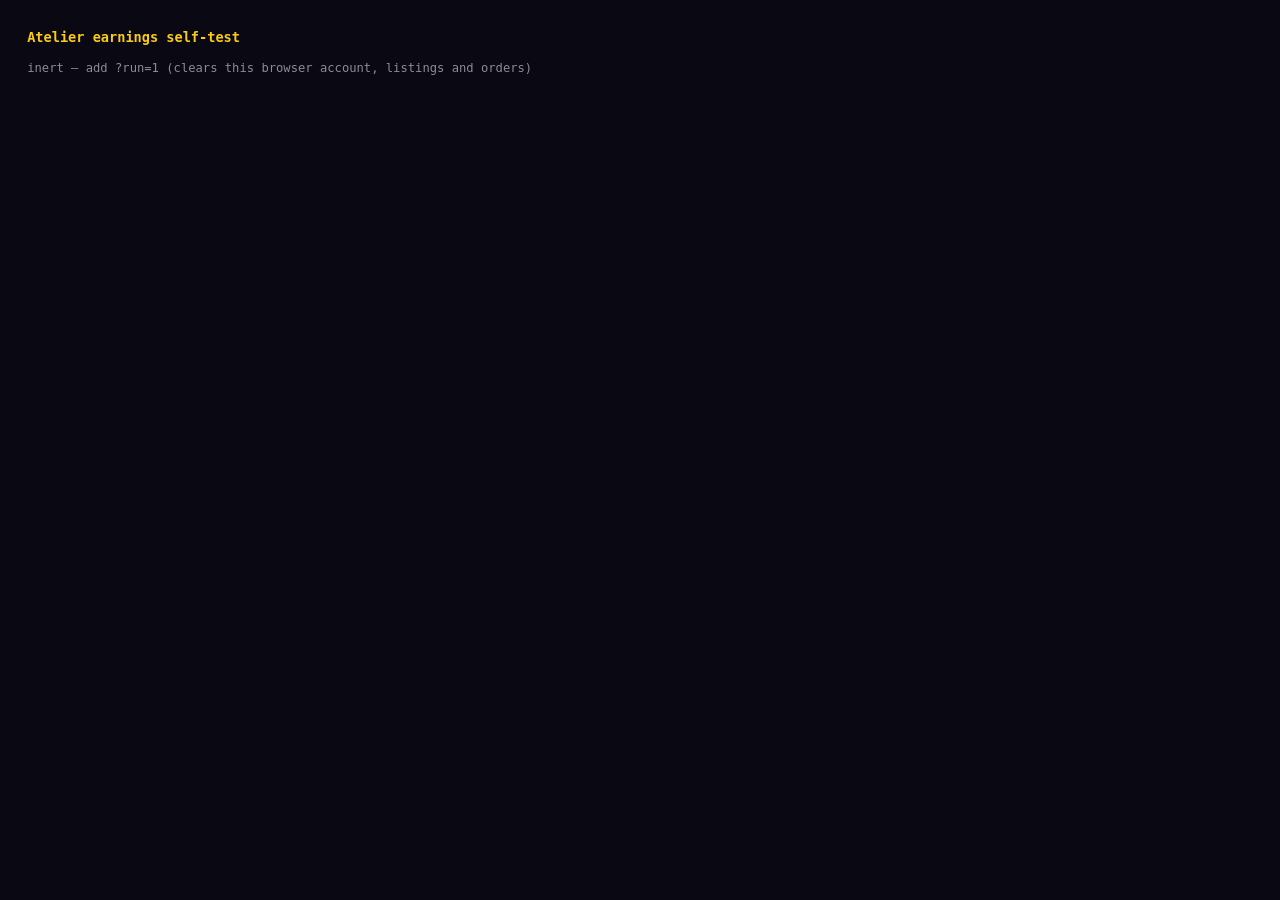
<file: store/_atelier_test.html>
<!DOCTYPE html>
<html lang="en"><head><meta charset="UTF-8"><title>Atelier earnings self-test</title><meta name="robots" content="noindex">
<style>body{background:#0a0812;color:#ededef;font-family:ui-monospace,monospace;padding:1.2rem;line-height:1.55;font-size:.76rem}
h1{font-size:.85rem;color:#facc15;margin:0 0 .7rem}.pass{color:#86efac}.fail{color:#fca5a5}.dim{color:#8a8d94}
iframe{width:1px;height:1px;opacity:0;border:0;position:absolute;left:-9999px}</style></head>
<body>
<h1>Atelier earnings self-test</h1>
<div id="out">running…</div>
<iframe id="atl"></iframe>

<script>
window.addEventListener('error', e => { const o=document.getElementById('out'); if(o) o.innerHTML='<div class="fail">ERROR '+(e.message||e.type)+'</div>'; document.body.dataset.result='ERROR'; });
window.addEventListener('unhandledrejection', e => { const o=document.getElementById('out'); const m=(e.reason&&(e.reason.message||e.reason))||'rejected'; if(o) o.innerHTML='<div class="fail">REJECTED '+String(m).slice(0,200)+'</div>'; document.body.dataset.result='REJECTED'; });
</script>
<script src="/assets/account.js"></script>
<script type="module">
import { DEFAULT_SPLIT } from '/assets/split.js';

const out=document.getElementById('out'), lines=[]; let pass=0, fail=0;
const check=(l,c,d)=>{ if(c){pass++;lines.push('PASS  '+l+(d?'  '+d:''));} else {fail++;lines.push('FAIL  '+l+(d?'  '+d:''));} };

if (!location.search.includes('run=1')) {
  out.innerHTML='<div class="dim">inert — add ?run=1 (clears this browser account, listings and orders)</div>';
  document.body.dataset.result='IDLE';
} else {
  ['eh_sanctum_buyer_account','eh_registered_buyers_dir','epinoia_custom_products_v3','eh_vault_orders'].forEach(k=>localStorage.removeItem(k));
  const me={id:'EH-ATL-1',name:'Mark Test',email:'mark@test.local',phone:'+61 0',password:'x'};
  localStorage.setItem('eh_registered_buyers_dir',JSON.stringify({'mark@test.local':me}));
  localStorage.setItem('eh_sanctum_buyer_account',JSON.stringify(me));
  const acc=await window.EpinoiaAccount.becomeCreator('mark-maker');

  const mk=async (id,title,price)=>{ const l={id,title,price,split:DEFAULT_SPLIT,owner:acc.id,creatorHandle:'mark-maker',
      provenance:{root:'0x'+id.replace(/[^a-f0-9]/g,'').padEnd(64,'0').slice(0,64),facets:{who:'M',what:title,when:'2026-10-25',why:'t',where:'h',how:'x'},missing:[]}};
    const p=await window.EpinoiaAccount.sign(l); return {...l,signature:p}; };

  const a=await mk('pendant-a','Pendant A',45);
  const b=await mk('pendant-b','Pendant B',30);
  localStorage.setItem('epinoia_custom_products_v3',JSON.stringify([a,b]));

  const orders=[
    {invoiceId:'INV-A',date:'2026-10-25',items:[{...a,qty:2}],total:90,proofs:[{id:a.id,title:a.title,root:a.provenance.root,signedBy:a.signature.did,listing:a}]},
    {invoiceId:'INV-B',date:'2026-10-25',items:[{...b,qty:1}],total:30,proofs:[{id:b.id,title:b.title,root:b.provenance.root,signedBy:b.signature.did,listing:b}]},
    {invoiceId:'INV-C',date:'2026-10-25',items:[{id:'foreign',title:'Not Mine',price:99,qty:1,owner:'EH-SOMEONE-ELSE'}],total:99,proofs:[]}
  ];
  localStorage.setItem('eh_vault_orders',JSON.stringify(orders));

  const frame=document.getElementById('atl');
  await new Promise(r=>{ frame.onload=r; frame.src='/store/creator.html'; setTimeout(r,9000); });
  const d=frame.contentDocument, h=d?d.documentElement.innerHTML:'';

  check('atelier rendered', h.includes('Your earnings'), '');
  check('your share is maker-only: $96.00', h.includes('$96.00'), '80% of $120');
  check('gross sales $120.00 (foreign order excluded)', h.includes('$120.00'), '');
  check('units sold = 3', /<b>3<\/b>\s*<span>units sold/i.test(h) || h.includes('>3</b><span>units sold'), '');
  check('per-listing rows present', h.includes('Pendant A') && h.includes('Pendant B'), '');
  check('foreign listing excluded', !h.includes('Not Mine'), '');
  check('listings show a price (price vs priceCents)', h.includes('$45.00') && h.includes('$30.00'), '');
  check('honest about browser-local orders', /browser/i.test(h) && /server ledger/i.test(h), '');
  check('catalogue value is the sum of listing prices ($75.00)', h.includes('$75.00'), '45 + 30');
  check('order count is labelled as device-local', /orders on device/i.test(h), '');

  out.innerHTML=lines.map(l=>'<div class="'+(l.startsWith('PASS')?'pass':'fail')+'">'+l.replace(/</g,'&lt;')+'</div>').join('')
    +'<div class="'+(fail?'fail':'dim')+'" style="margin-top:.6rem">'+pass+' passed, '+fail+' failed</div>';
  document.body.dataset.result=fail?'FAIL':'PASS';
}
</script>
</body></html>
</file>
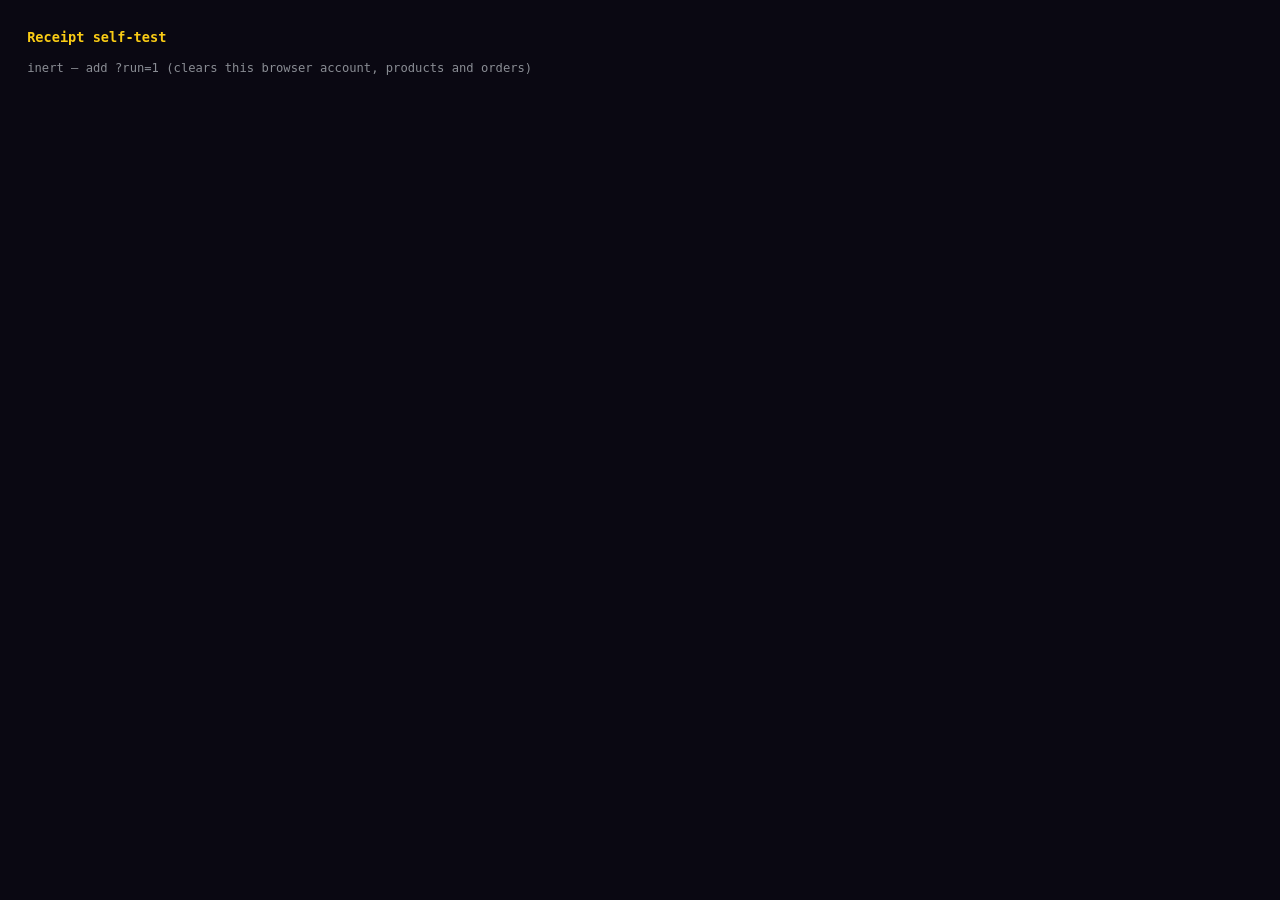
<file: store/_receipt_test.html>
<!DOCTYPE html>
<html lang="en"><head><meta charset="UTF-8"><title>Receipt self-test</title><meta name="robots" content="noindex">
<style>body{background:#0a0812;color:#ededef;font-family:ui-monospace,monospace;padding:1.2rem;line-height:1.55;font-size:.76rem}
h1{font-size:.85rem;color:#facc15;margin:0 0 .7rem}.pass{color:#86efac}.fail{color:#fca5a5}.dim{color:#8a8d94}
iframe{width:1px;height:1px;opacity:0;border:0;position:absolute;left:-9999px}</style></head>
<body>
<h1>Receipt self-test</h1>
<div id="out">running…</div>
<iframe id="rcpt"></iframe>

<script src="/assets/account.js"></script>
<script>
(async function () {
  const out = document.getElementById('out');
  const lines = []; let pass = 0, fail = 0;
  const check = (l, c, d) => { if (c) { pass++; lines.push('PASS  ' + l + (d ? '  ' + d : '')); } else { fail++; lines.push('FAIL  ' + l + (d ? '  ' + d : '')); } };

  if (!location.search.includes('run=1')) {
    out.innerHTML = '<div class="dim">inert — add ?run=1 (clears this browser account, products and orders)</div>';
    document.body.dataset.result = 'IDLE'; return;
  }
  ['eh_sanctum_buyer_account','eh_registered_buyers_dir','epinoia_custom_products_v3','eh_vault_orders'].forEach(k => localStorage.removeItem(k));
  const buyer = { id: 'EH-RCPT-1', name: 'Mark Test', email: 'mark@test.local', phone: '+61 0', password: 'x' };
  localStorage.setItem('eh_registered_buyers_dir', JSON.stringify({ 'mark@test.local': buyer }));
  localStorage.setItem('eh_sanctum_buyer_account', JSON.stringify(buyer));
  const acc = await window.EpinoiaAccount.becomeCreator('mark-maker');

  // a signed listing, as the studio would produce
  const listing = { id: 'test-pendant', title: 'Test Pendant', price: 45, category: 'jewelry',
    provenance: { root: '0x' + 'ab'.repeat(32), facets: { who: 'M', what: 'pendant', when: '2026-10-25', why: 'test', where: 'here', how: 'hand' }, missing: [] },
    owner: acc.id, creatorHandle: 'mark-maker' };
  const proof = await window.EpinoiaAccount.sign(listing);
  const signed = { ...listing, signature: proof };

  const order = { invoiceId: 'INV-TEST-1', date: '2026-10-25', buyerName: 'Mark Test', buyerEmail: 'mark@test.local',
    paymentMethod: 'bank', items: [{ ...signed, qty: 1 }], total: 45,
    proofs: [{ id: signed.id, title: signed.title, root: signed.provenance.root, signedBy: proof.did, maker: 'mark-maker', listing: signed }] };
  localStorage.setItem('eh_vault_orders', JSON.stringify([order]));

  const frame = document.getElementById('rcpt');
  await new Promise(r => { frame.onload = r; frame.src = '/store/receipt.html?id=INV-TEST-1'; setTimeout(r, 8000); });

  const d = frame.contentDocument;
  const html = d ? d.documentElement.innerHTML : '';
  check('receipt rendered the invoice', html.includes('INV-TEST-1'));
  check('line item shown', html.includes('Test Pendant'));
  check('root printed on the receipt', html.includes('abababababab'));
  check('signer did printed', html.includes(proof.did.slice(0, 20)));
  check('verify button present', !!d.getElementById('btnProofs') && !!d.querySelector('[data-verify]'));

  // click verify inside the receipt and read its verdict
  const btn = d.querySelector('[data-verify]');
  if (btn) {
    btn.click();
    await new Promise(r => setTimeout(r, 1200));
    const res = d.getElementById('out-0');
    check('receipt verifies the item in-browser', res && /signature valid/.test(res.textContent), res && res.textContent.slice(0, 60));
  }

  // tamper the stored snapshot: the receipt must notice
  const tampered = JSON.parse(localStorage.getItem('eh_vault_orders'));
  tampered[0].proofs[0].listing.price = 1;
  tampered[0].proofs[0].listing.signature = proof;
  localStorage.setItem('eh_vault_orders', JSON.stringify(tampered));
  await new Promise(r => { frame.onload = r; frame.src = '/store/receipt.html?id=INV-TEST-1&x=' + Date.now(); setTimeout(r, 8000); });
  const d2 = frame.contentDocument;
  d2.querySelector('[data-verify]').click();
  await new Promise(r => setTimeout(r, 1200));
  const res2 = d2.getElementById('out-0');
  check('altered receipt is caught', res2 && /BROKEN/.test(res2.textContent), res2 && res2.textContent.slice(0, 60));

  out.innerHTML = lines.map(l => '<div class="' + (l.startsWith('PASS') ? 'pass' : 'fail') + '">' + l.replace(/</g,'&lt;') + '</div>').join('')
    + '<div class="' + (fail ? 'fail' : 'dim') + '" style="margin-top:.6rem">' + pass + ' passed, ' + fail + ' failed</div>';
  document.body.dataset.result = fail ? 'FAIL' : 'PASS';
})();
</script>
</body></html>
</file>
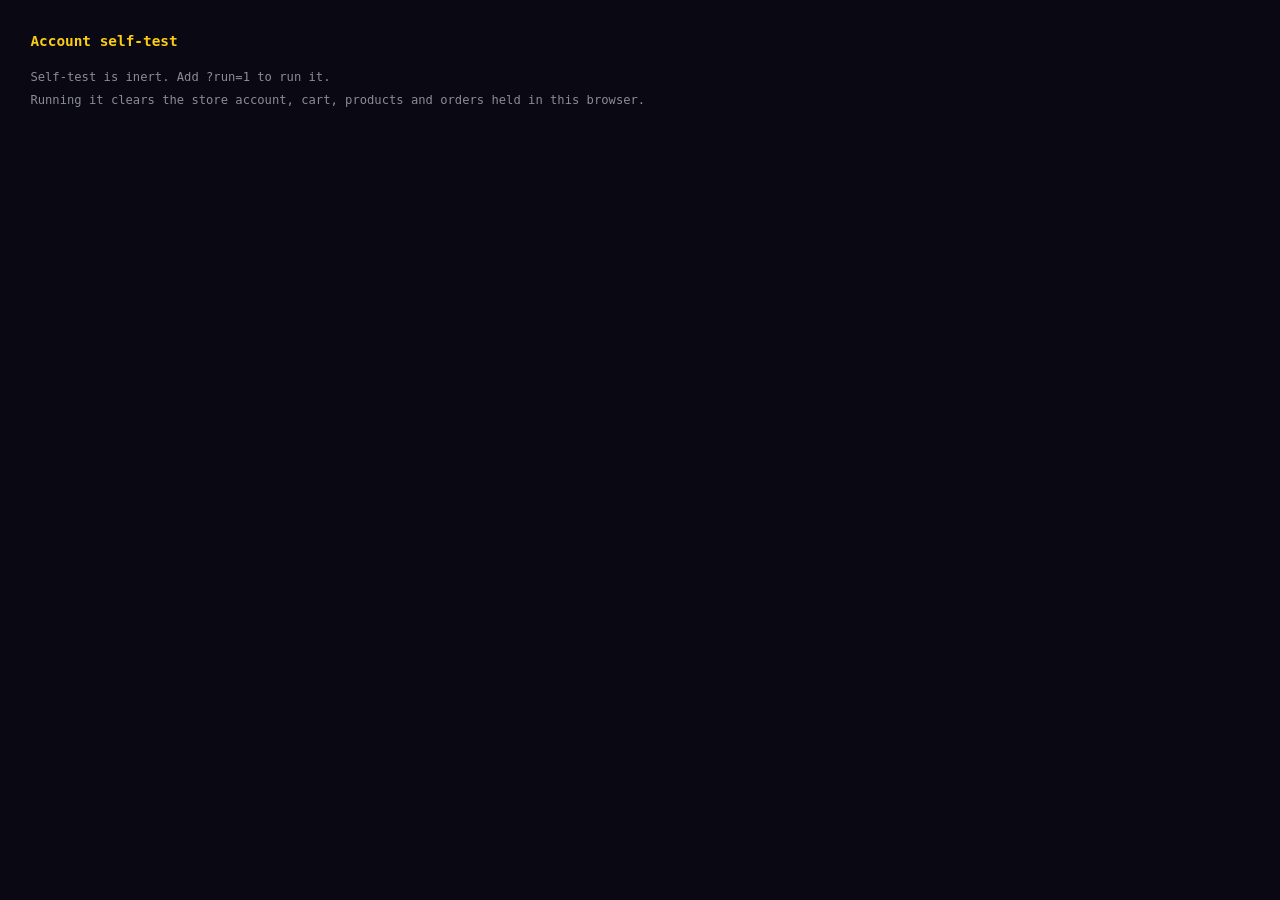
<file: store/_selftest.html>
<!DOCTYPE html>
<html lang="en">
<head>
  <meta charset="UTF-8">
  <title>Account self-test</title>
  <meta name="robots" content="noindex">
  <style>
    body{background:#0a0812;color:#ededef;font-family:ui-monospace,monospace;padding:1.4rem;line-height:1.6}
    h1{font-size:.9rem;color:#facc15;margin:0 0 .8rem}
    .pass{color:#86efac}.fail{color:#fca5a5}.dim{color:#8a8d94}
    #out div{padding:.12rem 0;font-size:.76rem}
  </style>
</head>
<body>
<h1>Account self-test</h1>
<div id="out">running…</div>

<script>
window.addEventListener('error', function (e) {
  var o = document.getElementById('out');
  if (o) o.innerHTML = '<div class="fail">ERROR ' + (e.message || e.type) + '</div>';
  document.body.dataset.result = 'ERROR';
});
window.addEventListener('unhandledrejection', function (e) {
  var o = document.getElementById('out');
  var msg = (e.reason && (e.reason.message || e.reason)) || 'rejected';
  if (o) o.innerHTML = '<div class="fail">REJECTED ' + String(msg).slice(0, 200) + '</div>';
  document.body.dataset.result = 'REJECTED';
});
</script>
<script src="/assets/account.js"></script>
<script>
(async function () {
  const out = document.getElementById('out');
  const lines = [];
  let pass = 0, fail = 0;
  function check(label, cond, detail) {
    if (cond) { pass++; lines.push('PASS  ' + label + (detail ? '  ' + detail : '')); }
    else { fail++; lines.push('FAIL  ' + label + (detail ? '  ' + detail : '')); }
  }

  // This page CLEARS local storage to make the test deterministic. It must never run for a
  // casual visitor who happens to land on it, or their account disappears.
  if (!location.search.includes('run=1')) {
    out.innerHTML = '<div class="dim">Self-test is inert. Add <code>?run=1</code> to run it.</div>' +
      '<div class="dim">Running it clears the store account, cart, products and orders held in this browser.</div>';
    document.body.dataset.result = 'IDLE';
    return;
  }

  ['eh_sanctum_buyer_account', 'eh_registered_buyers_dir', 'epinoia_custom_products_v3', 'eh_vault_orders'].forEach(function (k) {
    localStorage.removeItem(k);
  });

  // 1. sign up as a buyer, exactly the shape store.js writes
  const buyer = { id: 'EH-TEST-1', name: 'Duke Test', email: 'duke@test.local', phone: '+61 000', password: 'x' };
  const dir = {}; dir[buyer.email] = buyer;
  localStorage.setItem('eh_registered_buyers_dir', JSON.stringify(dir));
  localStorage.setItem('eh_sanctum_buyer_account', JSON.stringify(buyer));

  const u1 = window.EpinoiaAccount.current();
  check('account reads back', u1 && u1.email === 'duke@test.local', u1 && u1.email);
  check('defaults to buyer role', u1 && u1.roles.length === 1 && u1.roles[0] === 'buyer', u1 && u1.roles.join(','));
  check('not a creator yet', u1 && u1.isCreator === false);

  // 2. promote to creator — mints an Ed25519 did:key in this browser
  const promo = await window.EpinoiaAccount.becomeCreator('duke-maker');
  check('creator role added', promo.roles.includes('creator'), promo.roles.join(','));
  check('did:key minted', /^did:key:z6Mk/.test(promo.did || ''), promo.did);
  check('handle recorded', promo.handle === 'duke-maker', promo.handle);

  const again = await window.EpinoiaAccount.becomeCreator('duke-maker');
  check('promotion is idempotent (same did)', again.did === promo.did, again.did.slice(0, 24) + '…');

  // 3. sign a listing and verify it
  const listing = { id: 'p-test-1', name: 'Solstice Test Pendant', priceCents: 4500, category: 'jewelry', owner: promo.id };
  const proof = await window.EpinoiaAccount.sign(listing);
  check('signature produced', proof.signature && proof.signature.length > 40, proof.algorithm + ' ' + proof.digest.slice(0, 16) + '…');
  check('proof carries the creator did', proof.did === promo.did);

  const ok = await window.EpinoiaAccount.verify(listing, proof);
  check('signature verifies', ok === true);

  const tampered = { ...listing, priceCents: 4501 };
  const bad = await window.EpinoiaAccount.verify(tampered, proof);
  check('price change breaks the signature', bad === false);

  const renamed = { ...listing, name: 'Something Else' };
  check('renamed listing breaks the signature', (await window.EpinoiaAccount.verify(renamed, proof)) === false);

  // 4. ownership scoping
  const signed = { ...listing, signature: proof };
  localStorage.setItem('epinoia_custom_products_v3', JSON.stringify([signed, { id: 'other', name: 'Not mine', owner: 'EH-OTHER' }]));
  const mine = window.EpinoiaAccount.myProducts();
  check('my products are scoped to my account', mine.length === 1 && mine[0].id === 'p-test-1', 'count=' + mine.length);

  // 5. orders
  localStorage.setItem('eh_vault_orders', JSON.stringify([
    { id: 'ORD-1', email: 'duke@test.local', total: 4500, items: [{ name: 'Solstice Test Pendant', qty: 1 }] },
    { id: 'ORD-2', email: 'someone@else.local', total: 2900, items: [{ name: 'other', qty: 1 }] }
  ]));
  const orders = window.EpinoiaAccount.myOrders();
  check('orders scoped to my email', orders.length === 1 && orders[0].id === 'ORD-1', 'count=' + orders.length);

  // 6. canonicalisation is stable (the whole scheme rests on it)
  const a = window.EpinoiaAccount.canon({ b: 2, a: 1, c: [3, { z: 1, y: 2 }] });
  const b = window.EpinoiaAccount.canon({ c: [3, { y: 2, z: 1 }], a: 1, b: 2 });
  check('canonical json is key-order independent', a === b, a);

  out.innerHTML = lines.map(function (l) {
    const cls = l.startsWith('PASS') ? 'pass' : 'fail';
    return '<div class="' + cls + '">' + l.replace(/</g, '&lt;') + '</div>';
  }).join('') +
    '<div class="' + (fail ? 'fail' : 'dim') + '" style="margin-top:.6rem">' + pass + ' passed, ' + fail + ' failed</div>';

  document.body.dataset.result = fail ? 'FAIL' : 'PASS';
  document.body.dataset.did = promo.did;
})();
</script>
</body>
</html>
</file>
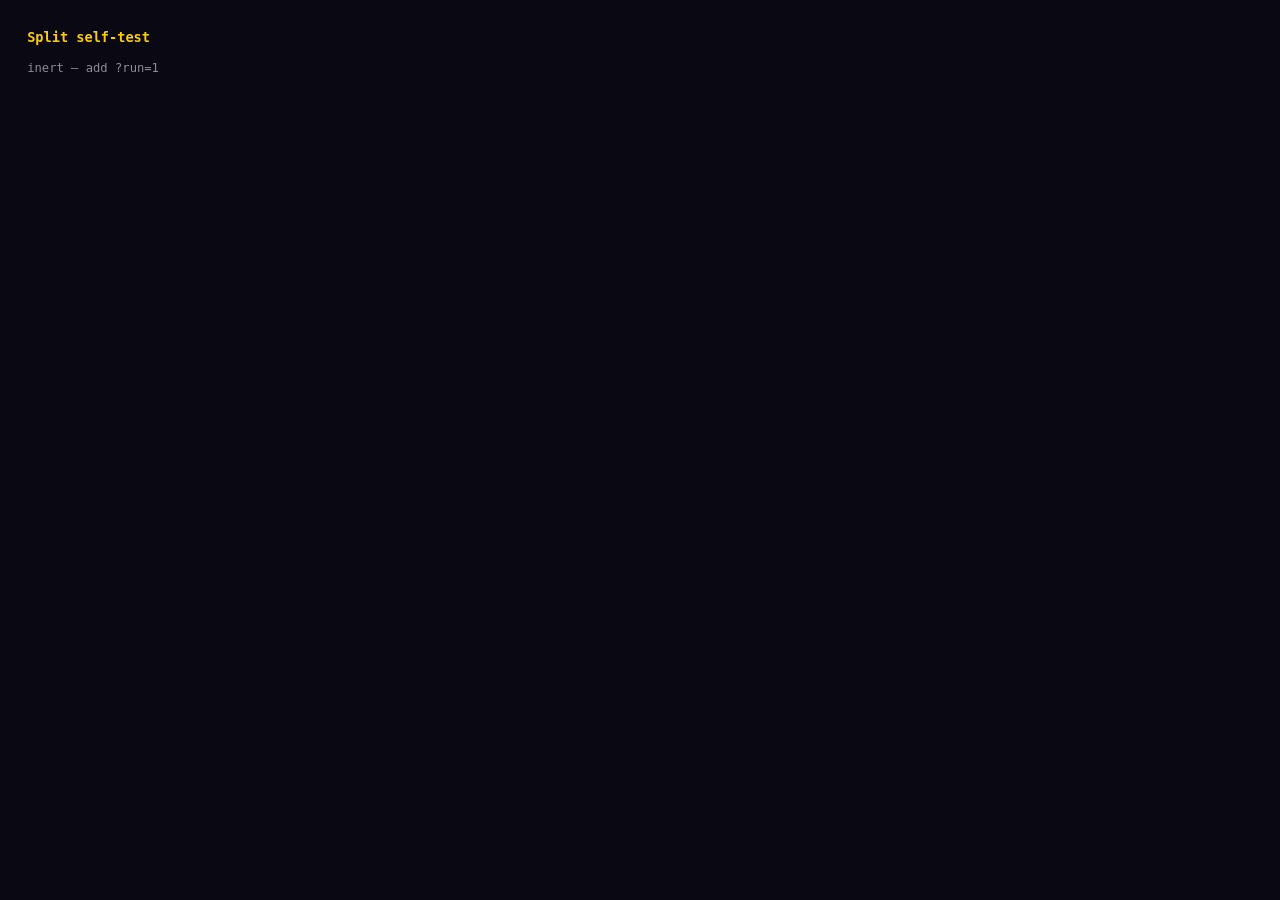
<file: store/_split_test.html>
<!DOCTYPE html>
<html lang="en"><head><meta charset="UTF-8"><title>Split self-test</title><meta name="robots" content="noindex">
<style>body{background:#0a0812;color:#ededef;font-family:ui-monospace,monospace;padding:1.2rem;line-height:1.55;font-size:.76rem}
h1{font-size:.85rem;color:#facc15;margin:0 0 .7rem}.pass{color:#86efac}.fail{color:#fca5a5}.dim{color:#8a8d94}
iframe{width:1px;height:1px;opacity:0;border:0;position:absolute;left:-9999px}</style></head>
<body>
<h1>Split self-test</h1>
<div id="out">running…</div>
<iframe id="rcpt"></iframe>

<script>
window.addEventListener('error', function (e) {
  var o = document.getElementById('out');
  if (o) o.innerHTML = '<div class="fail">ERROR ' + (e.message || e.type) + (e.filename ? ' @ ' + e.filename.split('/').pop() + ':' + e.lineno : '') + '</div>';
  document.body.dataset.result = 'ERROR';
});
window.addEventListener('unhandledrejection', function (e) {
  var o = document.getElementById('out');
  var msg = (e.reason && (e.reason.message || e.reason)) || 'rejected';
  if (o) o.innerHTML = '<div class="fail">REJECTED ' + String(msg).slice(0, 240) + '</div>';
  document.body.dataset.result = 'REJECTED';
});
</script>
<script src="/assets/account.js"></script>
<script type="module">
import { distribute, combine, validateShares, DEFAULT_SPLIT, money } from '/assets/split.js';

const out = document.getElementById('out');
const lines = []; let pass = 0, fail = 0;
const check = (l, c, d) => { if (c) { pass++; lines.push('PASS  ' + l + (d ? '  ' + d : '')); } else { fail++; lines.push('FAIL  ' + l + (d ? '  ' + d : '')); } };
const guard = (fn) => { try { fn(); return null; } catch (e) { return e.message; } };

if (!location.search.includes('run=1')) {
  out.innerHTML = '<div class="dim">inert — add ?run=1</div>'; document.body.dataset.result = 'IDLE';
} else {
  // 1. exactness
  const three = distribute(100, [{key:'a',bps:3333},{key:'b',bps:3333},{key:'c',bps:3334}]);
  check('100c in three parts sums to 100', three.rows.reduce((n,r)=>n+r.amount,0) === 100, three.rows.map(r=>r.amount).join('/'));
  check('the odd cent goes to the largest remainder', three.rows[2].amount === 34, three.rows.map(r=>r.amount).join('/'));

  let worst = 0, trials = 0;
  const sets = [
    DEFAULT_SPLIT,
    [{key:'a',bps:5000},{key:'b',bps:5000}],
    [{key:'a',bps:3333},{key:'b',bps:3333},{key:'c',bps:3334}],
    [{key:'a',bps:1},{key:'b',bps:9999}],
    [{key:'a',bps:2500},{key:'b',bps:2500},{key:'c',bps:2500},{key:'d',bps:2500}]
  ];
  for (const shares of sets) {
    for (let total = 0; total < 2000; total += 7) {
      const s = distribute(total, shares);
      const sum = s.rows.reduce((n,r)=>n+r.amount,0);
      trials++;
      if (sum !== total) worst++;
    }
  }
  check('parts always equal the whole', worst === 0, trials + ' totals tested, ' + worst + ' losses');

  // 2. validation
  check('shares must sum to 10000', !!guard(() => validateShares([{key:'a',bps:5000}])), guard(() => validateShares([{key:'a',bps:5000}])));
  check('negative bps refused', !!guard(() => validateShares([{key:'a',bps:-1},{key:'b',bps:10001}])));
  check('non-integer cents refused', !!guard(() => distribute(10.5, DEFAULT_SPLIT)));
  check('negative total refused', !!guard(() => distribute(-1, DEFAULT_SPLIT)));
  check('default split is 100%', guard(() => validateShares(DEFAULT_SPLIT)) === null, DEFAULT_SPLIT.map(s=>s.bps).join('+'));

  // 3. the worked example a buyer will actually see
  const sale = distribute(4500, DEFAULT_SPLIT); // $45.00
  const by = Object.fromEntries(sale.rows.map(r => [r.key, r.amount]));
  check('$45 maker share is $36.00', by.maker === 3600, money(by.maker));
  check('$45 platform share is $5.40', by.platform === 540, money(by.platform));
  check('$45 well is $2.25', by.well === 225, money(by.well));
  check('$45 storyteller is $1.35', by.storyteller === 135, money(by.storyteller));

  // 4. combining lines
  const combined = combine([distribute(4500, DEFAULT_SPLIT), distribute(2900, DEFAULT_SPLIT)]);
  check('two lines combine exactly', combined.total === 7400 && combined.rows.reduce((n,r)=>n+r.amount,0) === 7400,
    money(combined.total));

  // 5. and it renders on the receipt (account first — becomeCreator needs a signed-in buyer)
  const seedBuyer = { id: 'EH-SPLIT-1', name: 'Mark Test', email: 'm@t', phone: '+61 0', password: 'x' };
  localStorage.setItem('eh_registered_buyers_dir', JSON.stringify({ 'm@t': seedBuyer }));
  localStorage.setItem('eh_sanctum_buyer_account', JSON.stringify(seedBuyer));
  const cr = await window.EpinoiaAccount.becomeCreator('mark-maker');
  const listing = { id:'split-p', title:'Split Pendant', price:45, split: DEFAULT_SPLIT,
    provenance:{ root:'0x'+'cd'.repeat(32), facets:{who:'M',what:'p',when:'2026-10-25',why:'t',where:'h',how:'x'}, missing:[] },
    owner: cr.id, creatorHandle:'mark-maker' };
  const proof = await window.EpinoiaAccount.sign(listing);
  const signed = { ...listing, signature: proof };
  localStorage.setItem('eh_vault_orders', JSON.stringify([{ invoiceId:'INV-SPLIT-1', date:'2026-10-25', buyerName:'Mark', buyerEmail:'m@t',
    paymentMethod:'bank', items:[{ ...signed, qty:1 }], total:45,
    proofs:[{ id:signed.id, title:signed.title, root:signed.provenance.root, signedBy:proof.did, maker:'mark-maker', listing:signed }] }]));

  const frame = document.getElementById('rcpt');
  await new Promise(r => { frame.onload = r; frame.src = '/store/receipt.html?id=INV-SPLIT-1'; setTimeout(r, 9000); });
  const d = frame.contentDocument;
  const h = d ? d.documentElement.innerHTML : '';
  check('receipt shows the split panel', h.includes('Where the money goes'));
  check('maker share printed', h.includes('$36.00'));
  check('platform share printed', h.includes('$5.40'));
  check('split total printed', h.includes('$45.00'));

  out.innerHTML = lines.map(l => '<div class="' + (l.startsWith('PASS') ? 'pass' : 'fail') + '">' + l.replace(/</g,'&lt;') + '</div>').join('')
    + '<div class="' + (fail ? 'fail' : 'dim') + '" style="margin-top:.6rem">' + pass + ' passed, ' + fail + ' failed</div>';
  document.body.dataset.result = fail ? 'FAIL' : 'PASS';
}
</script>
</body></html>
</file>
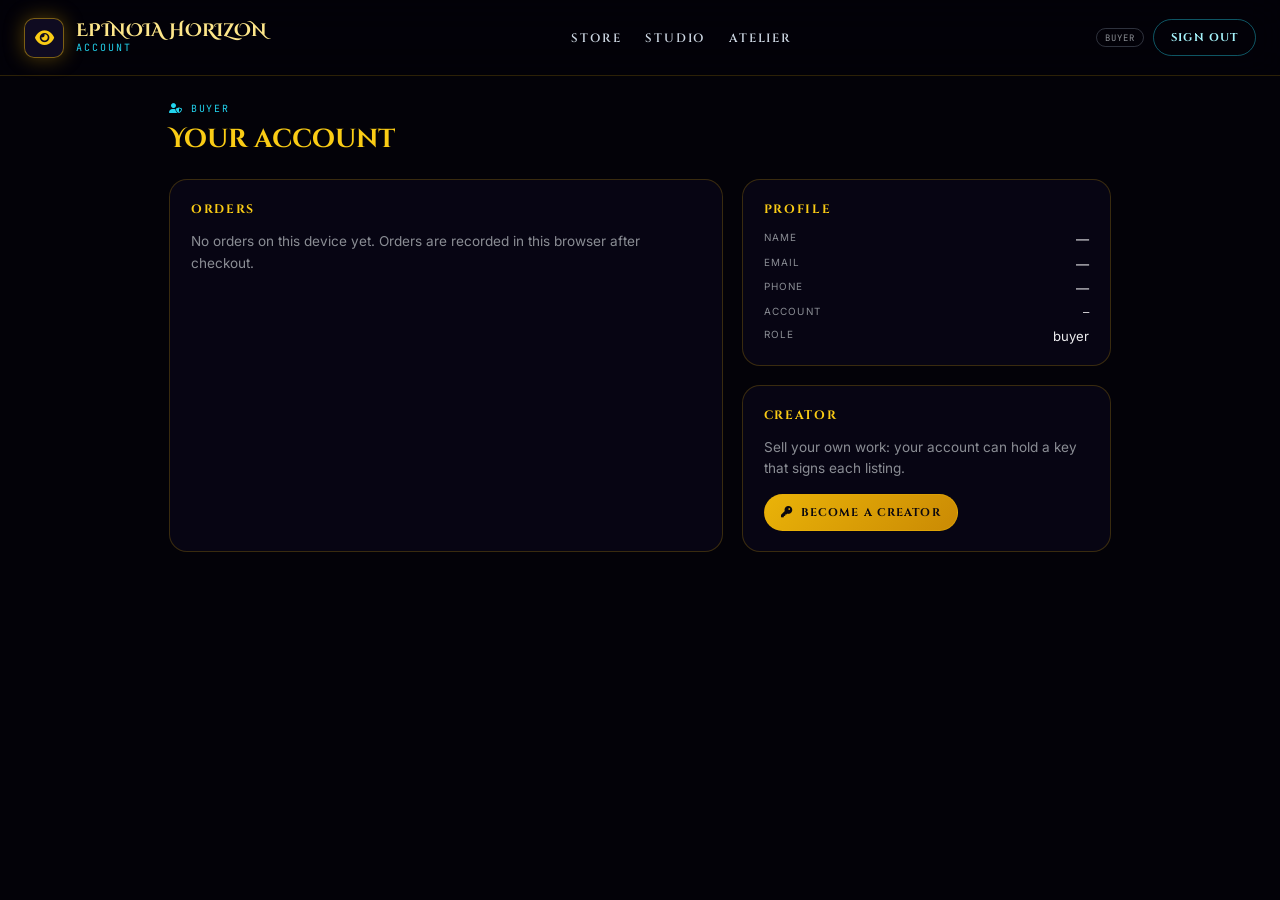
<file: store/account.html>
<!DOCTYPE html>
<html lang="en">
<head>
  <meta charset="UTF-8">
  <meta name="viewport" content="width=device-width, initial-scale=1.0">
  <title>Your Account | Epinoia Horizon</title>
  <meta name="robots" content="noindex">
  <link rel="icon" href="/assets/favicon.svg" type="image/svg+xml">
  <link rel="preconnect" href="https://fonts.googleapis.com">
  <link rel="preconnect" href="https://fonts.gstatic.com" crossorigin>
  <link href="https://fonts.googleapis.com/css2?family=Cinzel+Decorative:wght@700;900&family=Cinzel:wght@400;600;700&family=Inter:wght@400;500;600;700&family=JetBrains+Mono:wght@400;500;700&display=swap" rel="stylesheet">
  <link rel="stylesheet" href="https://cdnjs.cloudflare.com/ajax/libs/font-awesome/6.4.0/css/all.min.css">
  <link rel="stylesheet" href="/assets/store.css?v=5">
  <style>
    .account{max-width:980px;margin:0 auto;padding:6.4rem 1.2rem 4rem;display:grid;gap:1.2rem}
    .eyebrow{font-family:'JetBrains Mono',monospace;font-size:.62rem;letter-spacing:.18em;text-transform:uppercase;color:#22d3ee}
    h1{font-family:'Cinzel Decorative',serif;font-size:1.6rem;color:#facc15;margin:.4rem 0 .2rem}
    .panel{background:rgba(10,7,24,.72);border:1px solid rgba(234,179,8,.22);border-radius:18px;padding:1.3rem}
    .panel h2{font-family:Cinzel,serif;font-size:.76rem;letter-spacing:.14em;text-transform:uppercase;color:#facc15;margin:0 0 .8rem}
    .row{display:flex;gap:.6rem;align-items:center;flex-wrap:wrap}
    .btn{display:inline-flex;align-items:center;gap:.45rem;padding:.6rem 1.05rem;border-radius:999px;border:1px solid rgba(234,179,8,.45);
      background:linear-gradient(135deg,#eab308,#ca8a04);color:#0b0810;font-family:Cinzel,serif;font-weight:700;font-size:.7rem;
      letter-spacing:.1em;text-transform:uppercase;cursor:pointer;text-decoration:none}
    .btn.ghost{background:transparent;color:#a5f3fc;border-color:rgba(34,211,238,.4)}
    .grid2{display:grid;grid-template-columns:1.2fr .8fr;gap:1.2rem}
    @media(max-width:760px){.grid2{grid-template-columns:1fr}}
    dl{margin:0;display:grid;gap:.55rem}
    .kv{display:flex;justify-content:space-between;gap:1rem;font-size:.82rem}
    .kv dt{color:#8a8d94;font-size:.62rem;letter-spacing:.12em;text-transform:uppercase}
    .kv dd{margin:0;color:#ededef}
    .pill{display:inline-block;font-family:'JetBrains Mono',monospace;font-size:.56rem;letter-spacing:.1em;text-transform:uppercase;
      border-radius:999px;padding:.14rem .5rem;border:1px solid rgba(148,163,184,.3);color:#8a8d94}
    .pill.ok{border-color:rgba(74,222,128,.4);color:#86efac}
    .order{border:1px solid rgba(148,163,184,.14);border-radius:12px;padding:.8rem .9rem;margin-bottom:.6rem;background:rgba(6,4,13,.55)}
    .order .top{display:flex;justify-content:space-between;gap:1rem;font-size:.8rem}
    .order .items{font-size:.72rem;color:#8a8d94;margin-top:.35rem;line-height:1.5}
    .empty{color:#8a8d94;font-size:.85rem;line-height:1.6;margin:0}
    .empty a{color:#22d3ee}
    .mono{font-family:'JetBrains Mono',monospace;font-size:.66rem;color:#8a8d94;word-break:break-all}
  </style>
</head>
<body>

<header class="site-header">
  <div class="header-inner">
    <a href="/" class="brand">
      <div class="brand-icon"><i class="fas fa-eye"></i></div>
      <div class="brand-text">
        <span class="brand-name">EPINOIA HORIZON</span>
        <span class="brand-sub">Account</span>
      </div>
    </a>
    <nav class="nav-links">
      <a href="/store/" class="nav-link">Store</a>
      <a href="/store/studio.html" class="nav-link">Studio</a>
      <a href="/store/creator.html" class="nav-link">Atelier</a>
    </nav>
    <div class="header-actions" id="eh-account-host"></div>
  </div>
</header>

<main class="account">
  <div>
    <div class="eyebrow"><i class="fas fa-user-shield"></i> Buyer</div>
    <h1>Your account</h1>
  </div>
  <div id="view"></div>
</main>

<script src="/assets/account.js"></script>
<script>
(function () {
  const host = document.getElementById('eh-account-host');
  const view = document.getElementById('view');

  function money(cents) {
    return '$' + (Number(cents) / 100).toLocaleString('en-US', { minimumFractionDigits: 2, maximumFractionDigits: 2 });
  }

  const user = window.EpinoiaAccount.current();

  if (!user) {
    host.innerHTML = '<a class="btn ghost" href="/store/"><i class="fas fa-right-to-bracket"></i> Sign in</a>';
    view.innerHTML =
      '<div class="panel"><h2>Not signed in</h2><p class="empty">Sign in from the store to see your orders and listings.</p>' +
      '<p style="margin-top:1rem"><a class="btn" href="/store/"><i class="fas fa-arrow-left"></i> Back to the store</a></p></div>';
    return;
  }

  host.innerHTML =
    '<div class="row"><span class="pill ' + (user.isCreator ? 'ok' : '') + '">' + (user.isCreator ? 'creator' : 'buyer') + '</span>' +
    '<button class="btn ghost" onclick="window.EpinoiaAccount.signOut();location.href=\'/store/\'">Sign out</button></div>';

  const orders = window.EpinoiaAccount.myOrders();
  const products = user.isCreator ? window.EpinoiaAccount.myProducts() : [];

  const orderRows = orders.length
    ? orders.slice().reverse().map(function (o) {
        const items = (o.items || []).map(function (i) { return (i.name || i.title || 'item') + ' × ' + (i.qty || 1); }).join(' · ');
        const when = o.date ? new Date(o.date).toLocaleDateString('en-GB') : '';
        const ref = o.invoiceId || o.id || '';
        return '<div class="order"><div class="top"><strong>' + ref + '</strong><span>' + (o.total ? money(o.total) : '') + '</span></div>' +
          '<div class="items">' + (items || 'no line items recorded') + (when ? ' · ' + when : '') + '</div>' +
          (ref ? '<div style="margin-top:.5rem"><a class="btn ghost" style="padding:.3rem .7rem;font-size:.58rem" href="/store/receipt.html?id=' +
            encodeURIComponent(ref) + '"><i class="fas fa-receipt"></i> receipt &amp; proof</a></div>' : '') + '</div>';
      }).join('')
    : '<p class="empty">No orders on this device yet. Orders are recorded in this browser after checkout.</p>';

  view.innerHTML =
    '<div class="grid2">' +
      '<div class="panel"><h2>Orders</h2>' + orderRows + '</div>' +
      '<div style="display:grid;gap:1.2rem">' +
        '<div class="panel"><h2>Profile</h2><dl>' +
          '<div class="kv"><dt>name</dt><dd>' + (user.name || '—') + '</dd></div>' +
          '<div class="kv"><dt>email</dt><dd>' + (user.email || '—') + '</dd></div>' +
          '<div class="kv"><dt>phone</dt><dd>' + (user.phone || '—') + '</dd></div>' +
          '<div class="kv"><dt>account</dt><dd class="mono">' + (user.id || '—') + '</dd></div>' +
          '<div class="kv"><dt>role</dt><dd>' + (user.isCreator ? 'buyer · creator' : 'buyer') + '</dd></div>' +
        '</dl></div>' +
        '<div class="panel"><h2>Creator</h2>' +
          (user.isCreator
            ? '<p class="empty">' + products.length + ' listing' + (products.length === 1 ? '' : 's') + ' signed by you.</p>' +
              '<p style="margin-top:.9rem"><a class="btn" href="/store/creator.html"><i class="fas fa-hammer"></i> Open the atelier</a></p>'
            : '<p class="empty">Sell your own work: your account can hold a key that signs each listing.</p>' +
              '<p style="margin-top:.9rem"><a class="btn" href="/store/creator.html"><i class="fas fa-key"></i> Become a creator</a></p>') +
        '</div>' +
      '</div>' +
    '</div>';
})();
</script>
</body>
</html>
</file>
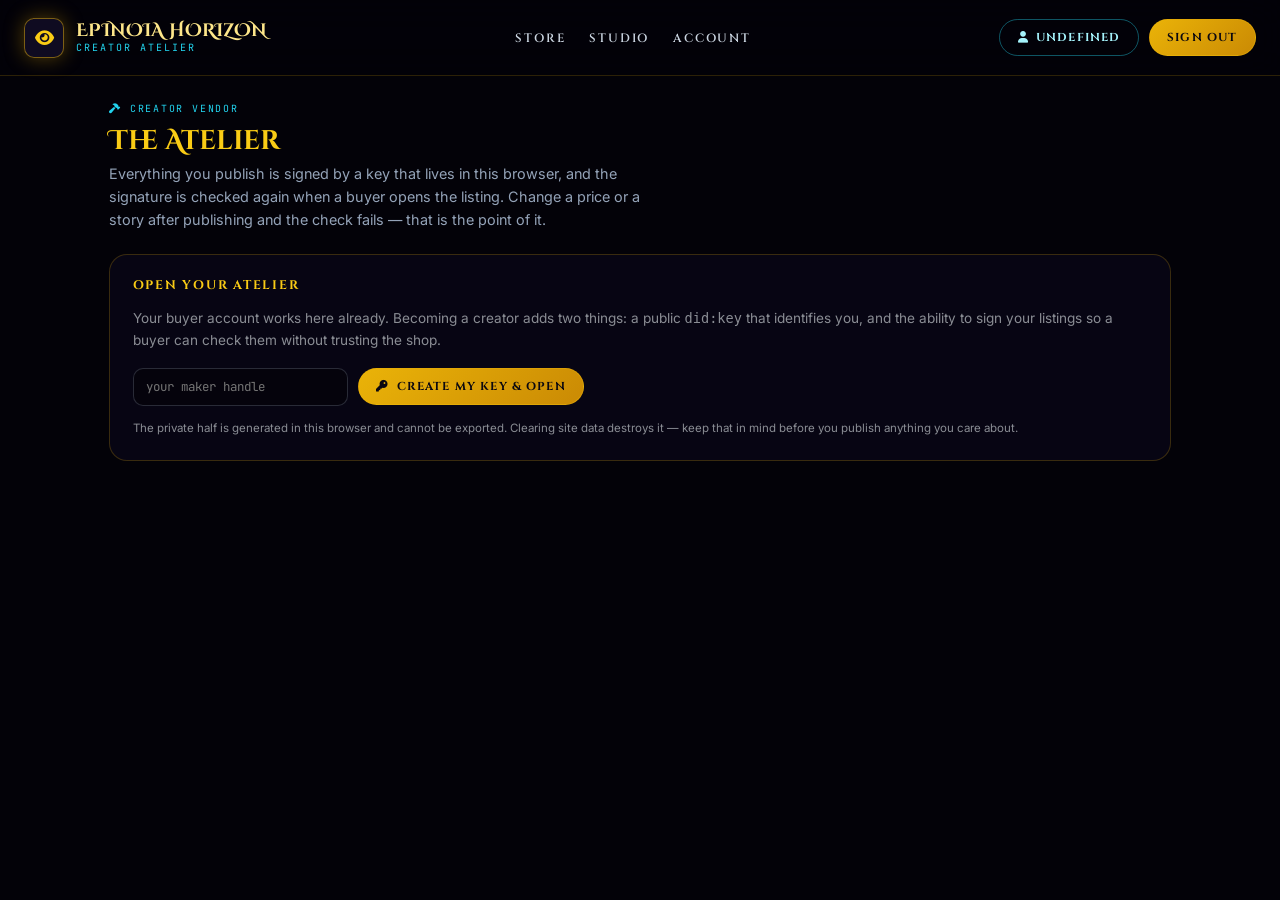
<file: store/creator.html>
<!DOCTYPE html>
<html lang="en">
<head>
  <meta charset="UTF-8">
  <meta name="viewport" content="width=device-width, initial-scale=1.0">
  <title>Creator Atelier | Epinoia Horizon</title>
  <meta name="robots" content="noindex">
  <link rel="icon" href="/assets/favicon.svg" type="image/svg+xml">
  <link rel="preconnect" href="https://fonts.googleapis.com">
  <link rel="preconnect" href="https://fonts.gstatic.com" crossorigin>
  <link href="https://fonts.googleapis.com/css2?family=Cinzel+Decorative:wght@700;900&family=Cinzel:wght@400;600;700&family=Inter:wght@400;500;600;700&family=JetBrains+Mono:wght@400;500;700&display=swap" rel="stylesheet">
  <link rel="stylesheet" href="https://cdnjs.cloudflare.com/ajax/libs/font-awesome/6.4.0/css/all.min.css">
  <link rel="stylesheet" href="/assets/store.css?v=5">
  <style>
    .atelier{max-width:1100px;margin:0 auto;padding:6.4rem 1.2rem 4rem}
    .eyebrow{font-family:'JetBrains Mono',monospace;font-size:.62rem;letter-spacing:.18em;text-transform:uppercase;color:#22d3ee}
    h1{font-family:'Cinzel Decorative',serif;font-size:1.7rem;color:#facc15;margin:.4rem 0 .2rem}
    .lede{color:#94a3b8;font-size:.9rem;max-width:62ch;line-height:1.6;margin:0}
    .panel{background:rgba(10,7,24,.72);border:1px solid rgba(234,179,8,.22);border-radius:18px;padding:1.4rem;margin-top:1.4rem}
    .panel h2{font-family:Cinzel,serif;font-size:.78rem;letter-spacing:.14em;text-transform:uppercase;color:#facc15;margin:0 0 .9rem}
    .row{display:flex;gap:.6rem;align-items:center;flex-wrap:wrap}
    .btn{display:inline-flex;align-items:center;gap:.45rem;padding:.62rem 1.1rem;border-radius:999px;border:1px solid rgba(234,179,8,.45);
      background:linear-gradient(135deg,#eab308,#ca8a04);color:#0b0810;font-family:Cinzel,serif;font-weight:700;font-size:.72rem;
      letter-spacing:.1em;text-transform:uppercase;cursor:pointer;text-decoration:none}
    .btn.ghost{background:transparent;color:#a5f3fc;border-color:rgba(34,211,238,.4)}
    .btn:disabled{opacity:.45;cursor:not-allowed}
    .did{font-family:'JetBrains Mono',monospace;font-size:.66rem;color:#8a8d94;word-break:break-all}
    .stats{display:grid;grid-template-columns:repeat(auto-fit,minmax(150px,1fr));gap:.8rem;margin-top:1rem}
    .stat{background:rgba(6,4,13,.7);border:1px solid rgba(148,163,184,.14);border-radius:12px;padding:.8rem .9rem}
    .stat b{display:block;font-family:'Cinzel',serif;font-size:1.25rem;color:#ededef;font-variant-numeric:tabular-nums}
    .stat span{font-size:.6rem;letter-spacing:.14em;text-transform:uppercase;color:#8a8d94}
    table{width:100%;border-collapse:collapse;margin-top:.4rem}
    th{text-align:left;font-size:.58rem;letter-spacing:.14em;text-transform:uppercase;color:#8a8d94;padding:.5rem .4rem;border-bottom:1px solid rgba(148,163,184,.16)}
    td{padding:.6rem .4rem;border-bottom:1px solid rgba(148,163,184,.08);font-size:.82rem;vertical-align:top}
    .pill{display:inline-block;font-family:'JetBrains Mono',monospace;font-size:.56rem;letter-spacing:.1em;text-transform:uppercase;
      border-radius:999px;padding:.14rem .5rem;border:1px solid rgba(148,163,184,.3);color:#8a8d94}
    .pill.ok{border-color:rgba(74,222,128,.4);color:#86efac}
    .pill.warn{border-color:rgba(234,179,8,.45);color:#fde047}
    .empty{color:#8a8d94;font-size:.85rem;line-height:1.6}
    .empty a{color:#22d3ee}
    .note{font-size:.72rem;color:#8a8d94;line-height:1.6;margin-top:.8rem}
    .failsafe{display:none;margin-top:1rem;padding:.7rem .9rem;border-radius:12px;background:rgba(234,179,8,.1);
      border:1px solid rgba(234,179,8,.35);color:#fde047;font-size:.75rem}
  </style>
</head>
<body>

<header class="site-header">
  <div class="header-inner">
    <a href="/" class="brand">
      <div class="brand-icon"><i class="fas fa-eye"></i></div>
      <div class="brand-text">
        <span class="brand-name">EPINOIA HORIZON</span>
        <span class="brand-sub">Creator Atelier</span>
      </div>
    </a>
    <nav class="nav-links">
      <a href="/store/" class="nav-link">Store</a>
      <a href="/store/studio.html" class="nav-link">Studio</a>
      <a href="/store/account.html" class="nav-link">Account</a>
    </nav>
    <div class="header-actions" id="eh-account-host"></div>
  </div>
</header>

<main class="atelier">
  <div class="eyebrow"><i class="fas fa-hammer"></i> Creator vendor</div>
  <h1>The Atelier</h1>
  <p class="lede">Everything you publish is signed by a key that lives in this browser, and the signature
    is checked again when a buyer opens the listing. Change a price or a story after publishing and
    the check fails — that is the point of it.</p>

  <div id="failsafe" class="failsafe"></div>
  <div id="view"></div>
</main>

<script src="/assets/account.js"></script>
<script type="module">
import { distribute, DEFAULT_SPLIT } from '/assets/split.js';

(function () {
  const host = document.getElementById('eh-account-host');
  const view = document.getElementById('view');
  const failsafe = document.getElementById('failsafe');

  function menu(user) {
    if (!user) {
      host.innerHTML = '<a class="btn ghost" href="/store/"><i class="fas fa-right-to-bracket"></i> Sign in</a>';
      return;
    }
    host.innerHTML =
      '<div class="row">' +
      '<a class="btn ghost" href="/store/account.html"><i class="fas fa-user"></i> ' + (user.name || user.email) + '</a>' +
      (user.isCreator ? '<span class="pill ok">creator</span>' : '') +
      '<button class="btn" onclick="window.EpinoiaAccount.signOut();location.reload()">Sign out</button>' +
      '</div>';
  }

  function money(cents) {
    return '$' + (Number(cents) / 100).toLocaleString('en-US', { minimumFractionDigits: 2, maximumFractionDigits: 2 });
  }

  // studio publishes `price` in dollars; older records carry `priceCents`. Normalise once.
  function priceCentsOf(p) {
    if (!p) return 0;
    if (typeof p.priceCents === 'number') return p.priceCents;
    return Math.round(Number(p.price || 0) * 100);
  }

  /**
   * What this maker has actually earned, from the orders recorded on this device.
   * Only lines owned by this account count, and only the maker share of each line — the platform,
   * well and storyteller shares are not the maker's money and must not be presented as such.
   */
  function earningsFor(user, orders) {
    const perListing = new Map();
    let gross = 0, makerTotal = 0, units = 0, skipped = 0;
    for (const o of orders || []) {
      for (const item of o.items || []) {
        const proof = (o.proofs || []).find((p) => p && p.id === item.id);
        const owner = item.owner || (proof && proof.listing && proof.listing.owner);
        if (owner !== user.id) { skipped++; continue; }
        const qty = Number(item.qty || 1);
        const line = priceCentsOf(item) * qty;
        let maker = 0;
        try {
          const sheet = distribute(line, (item.split && item.split.length) ? item.split : DEFAULT_SPLIT);
          maker = (sheet.rows.find((r) => r.key === 'maker') || {}).amount || 0;
        } catch (e) { maker = 0; }
        gross += line; makerTotal += maker; units += qty;
        const cur = perListing.get(item.id) || { id: item.id, title: item.title || item.id, units: 0, gross: 0, maker: 0 };
        cur.units += qty; cur.gross += line; cur.maker += maker;
        perListing.set(item.id, cur);
      }
    }
    return { gross, makerTotal, units, skipped, rows: [...perListing.values()] };
  }

  function notSignedIn() {
    view.innerHTML =
      '<div class="panel"><h2>You are not signed in</h2>' +
      '<p class="empty">The atelier belongs to an account. Sign in — or create an account — in the store, then come back here.</p>' +
      '<p style="margin-top:1rem"><a class="btn" href="/store/"><i class="fas fa-arrow-left"></i> Go to the store</a></p></div>';
  }

  function becomeCreator(user) {
    view.innerHTML =
      '<div class="panel"><h2>Open your atelier</h2>' +
      '<p class="empty">Your buyer account works here already. Becoming a creator adds two things: a public ' +
      '<code>did:key</code> that identifies you, and the ability to sign your listings so a buyer can check them ' +
      'without trusting the shop.</p>' +
      '<div class="row" style="margin-top:1rem">' +
      '<input id="handle" placeholder="your maker handle" value="' + (user.name || '').toLowerCase().replace(/[^a-z0-9]+/g, '-') + '" ' +
      'style="background:rgba(6,4,13,.9);border:1px solid rgba(148,163,184,.25);border-radius:10px;padding:.6rem .8rem;color:#ededef;font-family:\'JetBrains Mono\',monospace;font-size:.78rem">' +
      '<button class="btn" id="btn-become"><i class="fas fa-key"></i> Create my key &amp; open</button>' +
      '</div>' +
      '<p class="note">The private half is generated in this browser and cannot be exported. Clearing site data ' +
      'destroys it — keep that in mind before you publish anything you care about.</p>' +
      '</div>';

    document.getElementById('btn-become').onclick = async function () {
      const btn = this;
      btn.disabled = true;
      btn.textContent = 'Minting…';
      try {
        await window.EpinoiaAccount.becomeCreator(document.getElementById('handle').value.trim());
        location.reload();
      } catch (e) {
        btn.disabled = false;
        btn.textContent = 'Try again';
        failsafe.style.display = 'block';
        failsafe.textContent = 'Could not create the key: ' + (e && e.message ? e.message : e);
      }
    };
  }

  async function dashboard(user) {
    const products = window.EpinoiaAccount.myProducts();
    const orders = window.EpinoiaAccount.myOrders();
    const revenue = products.reduce((n, p) => n + priceCentsOf(p), 0);

    let rows = '';
    if (products.length) {
      for (const p of products) {
        let verdict = '<span class="pill warn">unsigned</span>';
        if (p.signature && p.signature.signature) {
          const { signature, ...signed } = p;
          const ok = await window.EpinoiaAccount.verify(signed, signature);
          verdict = ok ? '<span class="pill ok">signature valid</span>' : '<span class="pill warn">signature broken</span>';
        }
        rows +=
          '<tr><td><strong>' + (p.name || p.title || 'untitled') + '</strong><div class="did">' + (p.id || '') + '</div></td>' +
          '<td>' + (priceCentsOf(p) ? money(priceCentsOf(p)) : '—') + '</td>' +
          '<td>' + (p.category || '—') + '</td>' +
          '<td>' + verdict + '</td>' +
          '<td><a class="btn ghost" style="padding:.35rem .7rem;font-size:.6rem" href="/store/product.html?id=' + encodeURIComponent(p.id) + '">View</a></td></tr>';
      }
    }

    view.innerHTML =
      '<div class="panel"><h2>Your identity</h2>' +
      '<div class="row"><span class="pill ok">' + (user.handle || 'maker') + '</span>' +
      '<button class="btn ghost" id="btn-copy" style="padding:.4rem .8rem;font-size:.62rem"><i class="fas fa-copy"></i> copy did</button></div>' +
      '<p class="did" id="did" style="margin-top:.6rem">' + (user.did || 'no key yet') + '</p>' +
      '<div class="stats">' +
      '<div class="stat"><b>' + products.length + '</b><span>listings</span></div>' +
      '<div class="stat"><b>' + orders.length + '</b><span>orders on device</span></div>' +
      '<div class="stat"><b>' + money(revenue) + '</b><span>catalogue value</span></div>' +
      '</div></div>' +

      '<div class="panel"><h2>Your earnings</h2>' +
      (() => {
        const e = earningsFor(user, orders);
        if (!e.units) {
          return '<p class="empty">No sales recorded on this device yet. Earnings appear here after an order ' +
            'containing one of your listings is placed in this browser.</p>' +
            '<p class="note">This dashboard reads orders from this browser only — there is no server ledger yet.</p>';
        }
        const rowsHtml = e.rows.map((r) =>
          '<tr><td>' + r.title + '</td><td>' + r.units + '</td><td>' + money(r.gross) + '</td><td><strong>' + money(r.maker) + '</strong></td></tr>').join('');
        return '<div class="stats">' +
          '<div class="stat"><b>' + money(e.makerTotal) + '</b><span>your share</span></div>' +
          '<div class="stat"><b>' + money(e.gross) + '</b><span>gross sales</span></div>' +
          '<div class="stat"><b>' + e.units + '</b><span>units sold</span></div>' +
          '</div>' +
          '<table style="margin-top:.8rem"><thead><tr><th>listing</th><th>units</th><th>gross</th><th>your share</th></tr></thead><tbody>' +
          rowsHtml + '</tbody></table>' +
          '<p class="note">Maker share only — platform, well and storyteller shares are not yours. ' +
          'Orders are read from this browser; a server ledger will replace this.</p>';
      })() +
      '</div>' +

      '<div class="panel"><h2>Your listings</h2>' +
      (products.length
        ? '<table><thead><tr><th>product</th><th>price</th><th>category</th><th>provenance</th><th></th></tr></thead><tbody>' + rows + '</tbody></table>'
        : '<p class="empty">Nothing published from this account yet. Compose a scene in the ' +
          '<a href="/store/studio.html">Studio</a> and publish it — it will appear here, signed by your key.</p>') +
      '<p style="margin-top:1.1rem"><a class="btn" href="/store/studio.html"><i class="fas fa-plus"></i> Compose a new product</a></p>' +
      '</div>';

    const copy = document.getElementById('btn-copy');
    if (copy) copy.onclick = function () {
      navigator.clipboard.writeText(user.did || '').then(() => {
        copy.innerHTML = '<i class="fas fa-check"></i> copied';
      });
    };
  }

  (async function init() {
    const user = window.EpinoiaAccount.current();
    menu(user);
    if (!user) return notSignedIn();
    if (!user.isCreator) return becomeCreator(user);
    await dashboard(user);
  })();
})();
</script>
</body>
</html>
</file>
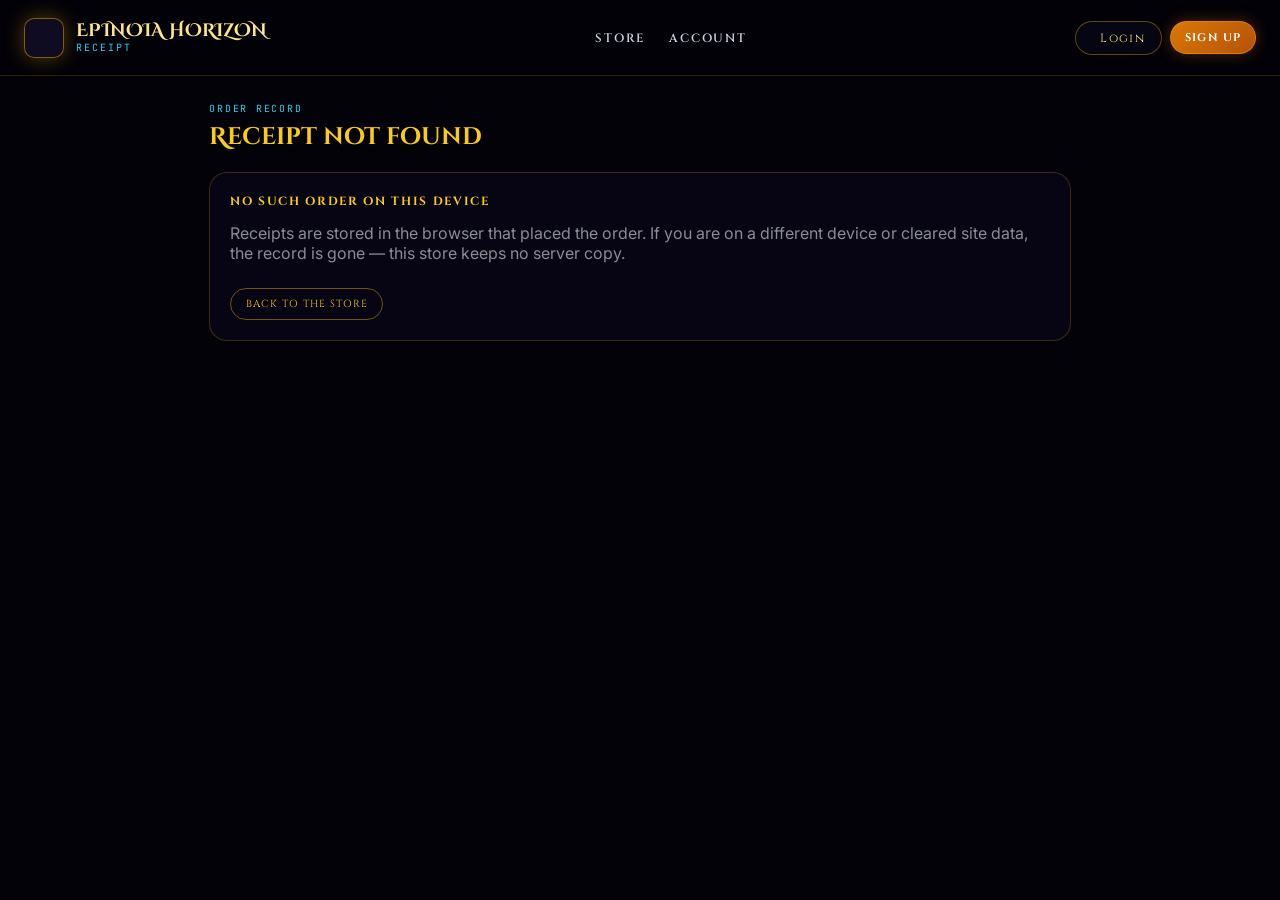
<file: store/receipt.html>
<!DOCTYPE html>
<html lang="en">
<head>
  <meta charset="UTF-8">
  <meta name="viewport" content="width=device-width, initial-scale=1.0">
  <title>Receipt | Epinoia Horizon</title>
  <meta name="robots" content="noindex">
  <link rel="icon" href="/assets/favicon.svg" type="image/svg+xml">
  <link rel="preconnect" href="https://fonts.googleapis.com">
  <link rel="preconnect" href="https://fonts.gstatic.com" crossorigin>
  <link href="https://fonts.googleapis.com/css2?family=Cinzel+Decorative:wght@700;900&family=Cinzel:wght@400;600;700&family=Inter:wght@400;500;600;700&family=JetBrains+Mono:wght@400;500;700&display=swap" rel="stylesheet">
  <link rel="stylesheet" href="/assets/store.css?v=5">
  <style>
    .receipt{max-width:900px;margin:0 auto;padding:6.4rem 1.2rem 4rem;display:grid;gap:1.1rem}
    .eyebrow{font-family:'JetBrains Mono',monospace;font-size:.62rem;letter-spacing:.18em;text-transform:uppercase;color:#22d3ee}
    h1{font-family:'Cinzel Decorative',serif;font-size:1.5rem;color:#facc15;margin:.35rem 0 .1rem}
    .panel{background:rgba(10,7,24,.72);border:1px solid rgba(234,179,8,.22);border-radius:18px;padding:1.25rem}
    .panel h2{font-family:Cinzel,serif;font-size:.74rem;letter-spacing:.14em;text-transform:uppercase;color:#facc15;margin:0 0 .85rem}
    table{width:100%;border-collapse:collapse}
    th{text-align:left;font-size:.56rem;letter-spacing:.14em;text-transform:uppercase;color:#8a8d94;padding:.4rem;border-bottom:1px solid rgba(148,163,184,.16)}
    td{padding:.55rem .4rem;border-bottom:1px solid rgba(148,163,184,.08);font-size:.84rem}
    .money{text-align:right;font-variant-numeric:tabular-nums}
    .total{display:flex;justify-content:space-between;padding-top:.7rem;font-family:Cinzel,serif;color:#fde047;font-size:.95rem}
    .proof{border:1px solid rgba(148,163,184,.14);border-radius:12px;padding:.85rem .95rem;margin-bottom:.7rem;background:rgba(6,4,13,.55)}
    .proof .head{display:flex;justify-content:space-between;gap:1rem;align-items:baseline;flex-wrap:wrap}
    .proof .name{font-size:.86rem;color:#ededef}
    .kv{display:flex;gap:1rem;justify-content:space-between;padding:.2rem 0;font-size:.7rem}
    .kv dt{color:#8a8d94;text-transform:uppercase;letter-spacing:.1em;font-size:.56rem}
    .kv dd{margin:0;font-family:'JetBrains Mono',monospace;font-size:.66rem;color:#c8c8d0;word-break:break-all;text-align:right;max-width:66%}
    .btn{display:inline-flex;align-items:center;gap:.4rem;padding:.5rem .9rem;border-radius:999px;border:1px solid rgba(234,179,8,.45);
      background:transparent;color:#facc15;font-family:Cinzel,serif;font-size:.64rem;letter-spacing:.1em;text-transform:uppercase;cursor:pointer;margin-top:.55rem}
    .out{font-family:'JetBrains Mono',monospace;font-size:.66rem;margin-top:.45rem}
    .ok{color:#86efac}.bad{color:#fca5a5}.dim{color:#8a8d94}
    .row{display:flex;gap:.6rem;flex-wrap:wrap}
  </style>
</head>
<body>

<header class="site-header">
  <div class="header-inner">
    <a href="/" class="brand">
      <div class="brand-icon"><i class="fas fa-eye"></i></div>
      <div class="brand-text"><span class="brand-name">EPINOIA HORIZON</span><span class="brand-sub">Receipt</span></div>
    </a>
    <nav class="nav-links">
      <a href="/store/" class="nav-link">Store</a>
      <a href="/store/account.html" class="nav-link">Account</a>
    </nav>
    <div class="header-actions"></div>
  </div>
</header>

<main class="receipt">
  <div>
    <div class="eyebrow"><i class="fas fa-receipt"></i> Order record</div>
    <h1 id="inv">Receipt</h1>
  </div>
  <div id="view"></div>
</main>

<script src="/assets/account.js"></script>
<script src="/assets/store.js"></script>
<script type="module">
import { distribute, combine, DEFAULT_SPLIT, money as cents } from '/assets/split.js';

(function () {
  const view = document.getElementById('view');
  const id = new URLSearchParams(location.search).get('id');
  const money = (n) => '$' + Number(n || 0).toLocaleString('en-US', { minimumFractionDigits: 2, maximumFractionDigits: 2 });

  let orders = [];
  try { orders = JSON.parse(localStorage.getItem('eh_vault_orders') || '[]'); } catch (e) { orders = []; }
  const order = orders.find((o) => o.invoiceId === id) || (id ? null : orders[0]);

  if (!order) {
    document.getElementById('inv').textContent = 'Receipt not found';
    view.innerHTML = '<div class="panel"><h2>No such order on this device</h2>' +
      '<p class="dim">Receipts are stored in the browser that placed the order. If you are on a different ' +
      'device or cleared site data, the record is gone — this store keeps no server copy.</p>' +
      '<p style="margin-top:1rem"><a class="btn" href="/store/">Back to the store</a></p></div>';
    return;
  }

  document.getElementById('inv').textContent = order.invoiceId || 'Receipt';

  // per-line split, computed from the listing's own shares (or the default if it has none)
  const sheets = [];
  const splitFor = (item) => {
    try {
      const total = Math.round(Number(item.price || 0) * 100) * Number(item.qty || 1);
      const sheet = distribute(total, (item.split && item.split.length ? item.split : DEFAULT_SPLIT));
      sheets.push(sheet);
      return sheet;
    } catch (e) { return null; }
  };

  // compute the split for every line before rendering — defining the helper is not the same as
  // calling it, which is exactly how the first version shipped an empty split panel
  (order.items || []).forEach((i) => splitFor(i));

  const lines = (order.items || []).map((i) => `
    <tr><td>${i.title || i.name || 'item'}</td><td class="money">${i.qty || 1}</td>
    <td class="money">${money(i.price)}</td><td class="money">${money((i.price || 0) * (i.qty || 1))}</td></tr>`).join('');

  const proofs = (order.proofs || []).map((p, n) => `
    <div class="proof" data-proof="${n}">
      <div class="head"><span class="name">${p.title || p.id}</span>
        <span class="dim" style="font-size:.6rem">${p.maker ? 'by ' + p.maker : ''}</span></div>
      ${p.root ? `<dl class="kv"><dt>dreamball root</dt><dd>${p.root}</dd></dl>` : ''}
      ${p.signedBy ? `<dl class="kv"><dt>signed by</dt><dd>${p.signedBy}</dd></dl>` : ''}
      ${p.listing && p.listing.signature
        ? `<button class="btn" data-verify="${n}">Verify this item in my browser</button><div class="out" id="out-${n}"></div>`
        : '<div class="dim" style="margin-top:.4rem;font-size:.66rem">no maker signature on this item</div>'}
    </div>`).join('');

  const sheetRows = (() => {
    try { return combine(sheets); } catch (e) { return null; }
  })();

  const splitRows = sheetRows ? sheetRows.rows.map((r) => {
    const makerDid = (order.proofs || []).map((p) => p.signedBy).filter(Boolean)[0];
    return `<dl class="kv"><dt>${(r.label || r.key)}${r.key === 'maker' && makerDid ? ' · ' + makerDid.slice(0, 22) + '…' : ''}</dt>
      <dd>${cents(r.amount)} <span style="color:#565270">(${(r.bps / 100).toFixed(1)}%)</span></dd></dl>`;
  }).join('') : '';

  view.innerHTML = `
    <div class="panel">
      <h2>Order</h2>
      <dl class="kv"><dt>placed</dt><dd>${order.date || '—'}</dd></dl>
      <dl class="kv"><dt>buyer</dt><dd>${order.buyerName || '—'} · ${order.buyerEmail || '—'}</dd></dl>
      <dl class="kv"><dt>payment</dt><dd>${order.paymentMethod || '—'}</dd></dl>
      <table><thead><tr><th>item</th><th class="money">qty</th><th class="money">unit</th><th class="money">line</th></tr></thead>
      <tbody>${lines || '<tr><td colspan="4" class="dim">no line items recorded</td></tr>'}</tbody></table>
      <div class="total"><span>Total</span><span>${money(order.total)} USD</span></div>
    </div>

    <div class="panel">
      <h2>Where the money goes</h2>
      ${splitRows || '<p class="dim">No split recorded for these items.</p>'}
      ${sheetRows ? `<div class="total"><span>Split total</span><span>${cents(sheetRows.total)}</span></div>` : ''}
      <p class="dim" style="font-size:.68rem;margin:.8rem 0 0;line-height:1.6">
        Shares are integer basis points that must sum to 100%. Rounding uses largest-remainder, so the
        parts always add up to the line total — no cent is created or lost.
      </p>
    </div>

    <div class="panel">
      <h2>Proof carried by this receipt</h2>
      ${proofs || '<p class="dim">None of the items on this order carried a provenance root or a maker signature.</p>'}
      <div class="row" style="margin-top:.6rem">
        <button class="btn" id="btnProofs">Download proof JSON</button>
      </div>
      <p class="dim" style="font-size:.68rem;margin:.8rem 0 0;line-height:1.6">
        Each item above holds a snapshot of the listing as it was signed, not a link back to the
        catalogue. If the shop changes the listing later, this receipt keeps the version you bought —
        and the signature will no longer match the new one, which is the point.
      </p>
    </div>`;

  view.querySelectorAll('[data-verify]').forEach((btn) => {
    btn.onclick = async function () {
      const n = Number(btn.dataset.verify);
      const p = (order.proofs || [])[n];
      const out = document.getElementById('out-' + n);
      if (!window.EpinoiaAccount) { out.textContent = 'verifier unavailable'; out.className = 'out bad'; return; }
      out.textContent = 'checking…'; out.className = 'out dim';
      const { signature, ...unsigned } = p.listing;
      const ok = await window.EpinoiaAccount.verify(unsigned, signature);
      out.textContent = ok ? 'signature valid — this is the listing the maker signed' : 'signature BROKEN — the listing was altered after signing';
      out.className = 'out ' + (ok ? 'ok' : 'bad');
    };
  });

  const dl = document.getElementById('btnProofs');
  if (dl) dl.onclick = function () {
    const payload = {
      invoiceId: order.invoiceId, date: order.date, total: order.total,
      items: (order.items || []).map((i) => ({ id: i.id, title: i.title, qty: i.qty || 1, price: i.price })),
      proofs: order.proofs || [],
      note: 'Snapshot of the signed listings as purchased. Verify with the maker did:key and the dreamball root.'
    };
    const blob = new Blob([JSON.stringify(payload, null, 2)], { type: 'application/json' });
    const a = document.createElement('a');
    a.href = URL.createObjectURL(blob);
    a.download = (order.invoiceId || 'receipt') + '-proofs.json';
    a.click();
  };
})();
</script>
</body>
</html>
</file>
<file: assets/store.css>
/* Epinoia Horizon — Store & E-Commerce Stylesheet (Luxury Vault Theme) */
:root {
  --bg: #030208;
  --panel: rgba(10, 7, 24, 0.84);
  --panel-2: rgba(4, 3, 10, 0.88);
  --line: rgba(234, 179, 8, 0.24);
  --line-c: rgba(34, 211, 238, 0.32);
  --gold: #facc15;
  --gold-soft: #fde68a;
  --cyan: #22d3ee;
  --cyan-soft: #a5f3fc;
  --purple: #a78bfa;
  --text: #e2e8f0;
  --muted: #94a3b8;
  --dim: #64748b;
  --header-h: 76px;
}
* { box-sizing: border-box; margin: 0; padding: 0; }
body {
  background: var(--bg);
  color: var(--text);
  font-family: 'Inter', system-ui, sans-serif;
  min-height: 100vh;
  display: flex;
  flex-direction: column;
  overflow-x: hidden;
  -webkit-font-smoothing: antialiased;
}
a { color: inherit; text-decoration: none; }
::selection { background: #4c1d95; color: var(--gold-soft); }

/* Header */
.site-header {
  position: fixed; top: 0; left: 0; right: 0; z-index: 50;
  height: var(--header-h);
  background: rgba(3, 2, 8, 0.88);
  backdrop-filter: blur(18px); -webkit-backdrop-filter: blur(18px);
  border-bottom: 1px solid rgba(234, 179, 8, 0.18);
}
.header-inner {
  max-width: 1280px; height: 100%; margin: 0 auto; padding: 0 24px;
  display: flex; align-items: center; justify-content: space-between; gap: 20px;
}
.brand { display: flex; align-items: center; gap: 12px; }
/* the two spans inside the brand were inline, so "EPINOIA HORIZON" and its subtitle collided
   on one baseline wherever the shell was reused */
.brand-text { display: flex; flex-direction: column; line-height: 1.15; }
.brand-icon {
  width: 40px; height: 40px; border-radius: 10px; display: grid; place-items: center;
  background: rgba(17, 12, 36, 0.92); border: 1px solid rgba(234, 179, 8, 0.5);
  color: var(--gold); box-shadow: 0 0 20px rgba(234, 179, 8, 0.35); font-size: 17px;
}
.brand-name { font-family: 'Cinzel Decorative', serif; font-weight: 700; font-size: 18px; color: var(--gold-soft); }
.brand-sub { font-family: 'JetBrains Mono', monospace; font-size: 10px; letter-spacing: .2em; color: var(--cyan); text-transform: uppercase; }

.nav-links { display: flex; align-items: center; gap: 24px; }
.nav-link {
  font-family: 'Cinzel', serif; font-size: 12px; font-weight: 600; letter-spacing: .15em;
  text-transform: uppercase; color: #cbd5e1; transition: color .2s;
}
.nav-link:hover, .nav-link.active { color: var(--gold); }

.header-actions { display: flex; align-items: center; gap: 12px; }
.btn-cart {
  display: inline-flex; align-items: center; gap: 8px; padding: 8px 16px; border-radius: 999px;
  background: rgba(8, 6, 20, 0.85); border: 1px solid rgba(234, 179, 8, 0.38);
  color: var(--gold-soft); font-family: 'Cinzel', serif; font-size: 12px; letter-spacing: .12em;
  cursor: pointer; transition: all .2s;
}
.btn-cart:hover { border-color: var(--gold); box-shadow: 0 0 18px rgba(234, 179, 8, 0.3); }
.cart-badge {
  background: #7c3aed; color: #fff; font-family: 'JetBrains Mono', monospace; font-size: 11px;
  width: 20px; height: 20px; border-radius: 50%; display: grid; place-items: center;
}

/* Page Layout */
.store-container {
  max-width: 1280px; width: 100%; margin: 0 auto;
  padding: calc(var(--header-h) + 48px) 24px 80px;
  flex: 1; position: relative; z-index: 10;
}
.store-hero { text-align: center; margin-bottom: 48px; }
.store-hero h1 {
  font-family: 'Cinzel Decorative', serif; font-size: clamp(32px, 5vw, 64px);
  color: var(--gold); text-shadow: 0 0 25px rgba(234, 179, 8, 0.5);
  margin: 16px 0 12px;
}
.store-hero p { max-width: 680px; margin: 0 auto; color: var(--muted); font-size: 16px; }

/* Filter Tabs */
.filter-tabs {
  display: flex; flex-wrap: wrap; justify-content: center; gap: 10px;
  margin-bottom: 40px;
}
.tab-btn {
  padding: 9px 20px; border-radius: 999px;
  background: rgba(10, 7, 24, 0.7); border: 1px solid rgba(234, 179, 8, 0.25);
  color: #cbd5e1; font-family: 'Cinzel', serif; font-size: 12px; letter-spacing: .12em;
  text-transform: uppercase; cursor: pointer; transition: all .25s;
}
.tab-btn:hover { border-color: var(--cyan); color: #fff; }
.tab-btn.active {
  background: rgba(234, 179, 8, 0.15); border-color: var(--gold);
  color: var(--gold); box-shadow: 0 0 20px rgba(234, 179, 8, 0.25);
}

/* Product Grid */
.product-grid {
  display: grid; grid-template-columns: repeat(auto-fill, minmax(280px, 1fr));
  gap: 28px;
}
.product-card {
  background: var(--panel); border: 1px solid var(--line); border-radius: 20px;
  padding: 24px; display: flex; flex-direction: column; justify-content: space-between;
  box-shadow: 0 16px 45px rgba(0, 0, 0, 0.85); transition: all .35s cubic-bezier(.16,1,.3,1);
  position: relative; overflow: hidden;
}
.product-card:hover {
  transform: translateY(-4px); border-color: rgba(34, 211, 238, 0.55);
  box-shadow: 0 20px 50px rgba(0,0,0,0.9), 0 0 35px rgba(6, 182, 212, 0.2);
}
.card-media {
  width: 100%; height: 220px; border-radius: 14px;
  background: rgba(0,0,0,0.5); border: 1px solid rgba(255,255,255,0.06);
  margin-bottom: 18px; position: relative; overflow: hidden;
  display: grid; place-items: center;
}
.card-media model-viewer { width: 100%; height: 100%; }
.card-media img { width: 100%; height: 100%; object-fit: cover; }
.badge-3d {
  position: absolute; top: 10px; right: 10px; z-index: 5;
  background: rgba(6, 182, 212, 0.85); color: #020617;
  font-family: 'JetBrains Mono', monospace; font-size: 10px; font-weight: 700;
  padding: 3px 8px; border-radius: 6px; letter-spacing: .08em;
  display: flex; align-items: center; gap: 4px; box-shadow: 0 0 12px rgba(6,182,212,0.6);
}
.card-tag {
  font-family: 'JetBrains Mono', monospace; font-size: 10px; color: var(--gold);
  letter-spacing: .12em; text-transform: uppercase; margin-bottom: 8px;
}
.card-title {
  font-family: 'Cinzel', serif; font-size: 18px; font-weight: 700;
  color: #fff; margin-bottom: 8px; line-height: 1.3;
}
.card-desc {
  font-size: 13.5px; color: var(--muted); line-height: 1.6;
  margin-bottom: 16px; flex-grow: 1;
}
.card-foot {
  display: flex; align-items: center; justify-content: space-between; gap: 12px;
  padding-top: 16px; border-top: 1px solid rgba(255, 255, 255, 0.08);
}
.card-price {
  font-family: 'JetBrains Mono', monospace; font-size: 19px; font-weight: 700;
  color: var(--gold-soft);
}
.card-actions { display: flex; gap: 8px; }
.btn-detail {
  padding: 8px 12px; border-radius: 10px; background: rgba(8, 47, 73, 0.6);
  border: 1px solid var(--line-c); color: var(--cyan); font-size: 13px;
  cursor: pointer; transition: all .2s;
}
.btn-detail:hover { border-color: var(--cyan); background: rgba(8, 47, 73, 0.9); }
.btn-buy {
  padding: 8px 14px; border-radius: 10px; background: linear-gradient(135deg, #d97706, #b45309);
  border: 1px solid rgba(245, 158, 11, 0.5); color: #fff;
  font-family: 'Cinzel', serif; font-size: 11px; font-weight: 700; letter-spacing: .1em;
  text-transform: uppercase; cursor: pointer; transition: all .2s;
  box-shadow: 0 0 15px rgba(217, 119, 6, 0.35);
}
.btn-buy:hover { filter: brightness(1.15); box-shadow: 0 0 20px rgba(217, 119, 6, 0.5); }

/* Detail Page */
.detail-layout {
  display: grid; grid-template-columns: 1fr 1fr; gap: 48px;
  background: var(--panel); border: 1px solid var(--line); border-radius: 28px;
  padding: 40px; box-shadow: 0 24px 70px rgba(0,0,0,0.9);
}
.viewer-container {
  width: 100%; height: 480px; border-radius: 20px;
  background: rgba(0, 0, 0, 0.65); border: 1px solid var(--line-c);
  position: relative; overflow: hidden;
}
.viewer-container model-viewer { width: 100%; height: 100%; }
.viewer-hints {
  position: absolute; bottom: 12px; left: 12px; right: 12px;
  display: flex; justify-content: space-between; font-family: 'JetBrains Mono', monospace;
  font-size: 11px; color: var(--dim); pointer-events: none;
}
.detail-info { display: flex; flex-direction: column; justify-content: space-between; }
.detail-badge {
  display: inline-block; padding: 4px 10px; border-radius: 6px;
  background: rgba(8, 47, 73, 0.7); border: 1px solid var(--line-c);
  color: var(--cyan); font-family: 'JetBrains Mono', monospace;
  font-size: 11px; letter-spacing: .15em; text-transform: uppercase; margin-bottom: 14px;
}
.detail-title {
  font-family: 'Cinzel Decorative', serif; font-size: clamp(26px, 3.5vw, 40px);
  color: var(--gold); line-height: 1.15; margin-bottom: 12px;
}
.detail-price {
  font-family: 'JetBrains Mono', monospace; font-size: 28px; font-weight: 700;
  color: var(--gold-soft); margin-bottom: 20px;
}
.detail-desc {
  font-size: 15px; color: #cbd5e1; line-height: 1.7; margin-bottom: 24px;
}
.spec-table {
  width: 100%; border-collapse: collapse; margin-bottom: 28px; font-size: 13.5px;
}
.spec-table td {
  padding: 10px 14px; border-bottom: 1px solid rgba(255,255,255,0.06);
}
.spec-table td:first-child {
  font-family: 'Cinzel', serif; color: var(--gold); font-size: 12px;
  letter-spacing: .08em; text-transform: uppercase; width: 38%;
}

/* Admin Panel */
.admin-card {
  background: var(--panel); border: 1px solid var(--line); border-radius: 24px;
  padding: 36px; max-width: 900px; margin: 0 auto; box-shadow: 0 20px 60px rgba(0,0,0,0.9);
}
.form-group { margin-bottom: 20px; }
.form-label {
  display: block; font-family: 'Cinzel', serif; font-size: 12px; font-weight: 600;
  letter-spacing: .12em; text-transform: uppercase; color: var(--gold); margin-bottom: 8px;
}
.form-input, .form-textarea, .form-select {
  width: 100%; padding: 12px 16px; border-radius: 12px;
  background: rgba(3, 2, 8, 0.85); border: 1px solid var(--line);
  color: #fff; font-family: 'Inter', sans-serif; font-size: 14px;
  outline: none; transition: border-color .2s;
}
.form-input:focus, .form-textarea:focus, .form-select:focus {
  border-color: var(--cyan); box-shadow: 0 0 15px rgba(6, 182, 212, 0.25);
}
.drop-zone {
  border: 2px dashed rgba(34, 211, 238, 0.4); border-radius: 16px;
  padding: 36px 20px; text-align: center; cursor: pointer;
  background: rgba(8, 47, 73, 0.2); transition: all .25s;
}
.drop-zone:hover {
  border-color: var(--gold); background: rgba(66, 32, 6, 0.25);
}

/* Cart Drawer */
.cart-drawer {
  position: fixed; top: 0; right: -420px; width: 400px; height: 100vh;
  background: rgba(6, 4, 16, 0.96); backdrop-filter: blur(22px);
  border-left: 1px solid var(--line); z-index: 100;
  padding: 28px; display: flex; flex-direction: column; justify-content: space-between;
  transition: right .35s cubic-bezier(.16,1,.3,1); box-shadow: -15px 0 50px rgba(0,0,0,0.9);
}
.cart-drawer.open { right: 0; }
.cart-overlay {
  position: fixed; inset: 0; background: rgba(0,0,0,0.7);
  z-index: 99; opacity: 0; pointer-events: none; transition: opacity .3s;
}
.cart-overlay.open { opacity: 1; pointer-events: auto; }

/* Responsive Tablet & Mobile */
@media (max-width: 1024px) {
  .header-inner { padding: 0 16px; gap: 12px; }
  .nav-links { gap: 14px; }
  .nav-link { font-size: 11px; letter-spacing: .1em; }
  .detail-layout { gap: 28px; padding: 28px; }
}

@media (max-width: 900px) {
  :root { --header-h: auto; }
  .site-header { height: auto; padding: 10px 0; }
  .header-inner { flex-wrap: wrap; justify-content: space-between; row-gap: 10px; }
  .nav-links {
    order: 3; width: 100%; overflow-x: auto; padding: 6px 0 2px;
    justify-content: flex-start; gap: 16px; border-top: 1px solid rgba(234, 179, 8, 0.14);
    scrollbar-width: none;
  }
  .nav-links::-webkit-scrollbar { display: none; }
  .nav-link { white-space: nowrap; }
  .store-container { padding: 132px 16px 60px; }
  .detail-layout { grid-template-columns: 1fr; padding: 22px 18px; border-radius: 20px; }
  .viewer-container { height: 320px; }
  .cart-drawer { width: 100%; max-width: 100vw; right: -100%; padding: 22px 18px; }
}

@media (max-width: 600px) {
  .brand-sub { display: none; }
  .brand-name { font-size: 15px; }
  .brand-icon { width: 34px; height: 34px; font-size: 14px; }
  .header-actions { gap: 6px; }
  .btn-cart { padding: 7px 12px; font-size: 11px; }
  .store-hero { margin-bottom: 28px; }
  .store-hero p { font-size: 14px; }
  .filter-tabs { gap: 8px; margin-bottom: 26px; }
  .tab-btn { padding: 8px 14px; font-size: 11px; }
  .product-grid { grid-template-columns: 1fr; gap: 20px; }
  .admin-card { padding: 22px 16px; }
}
</file>
